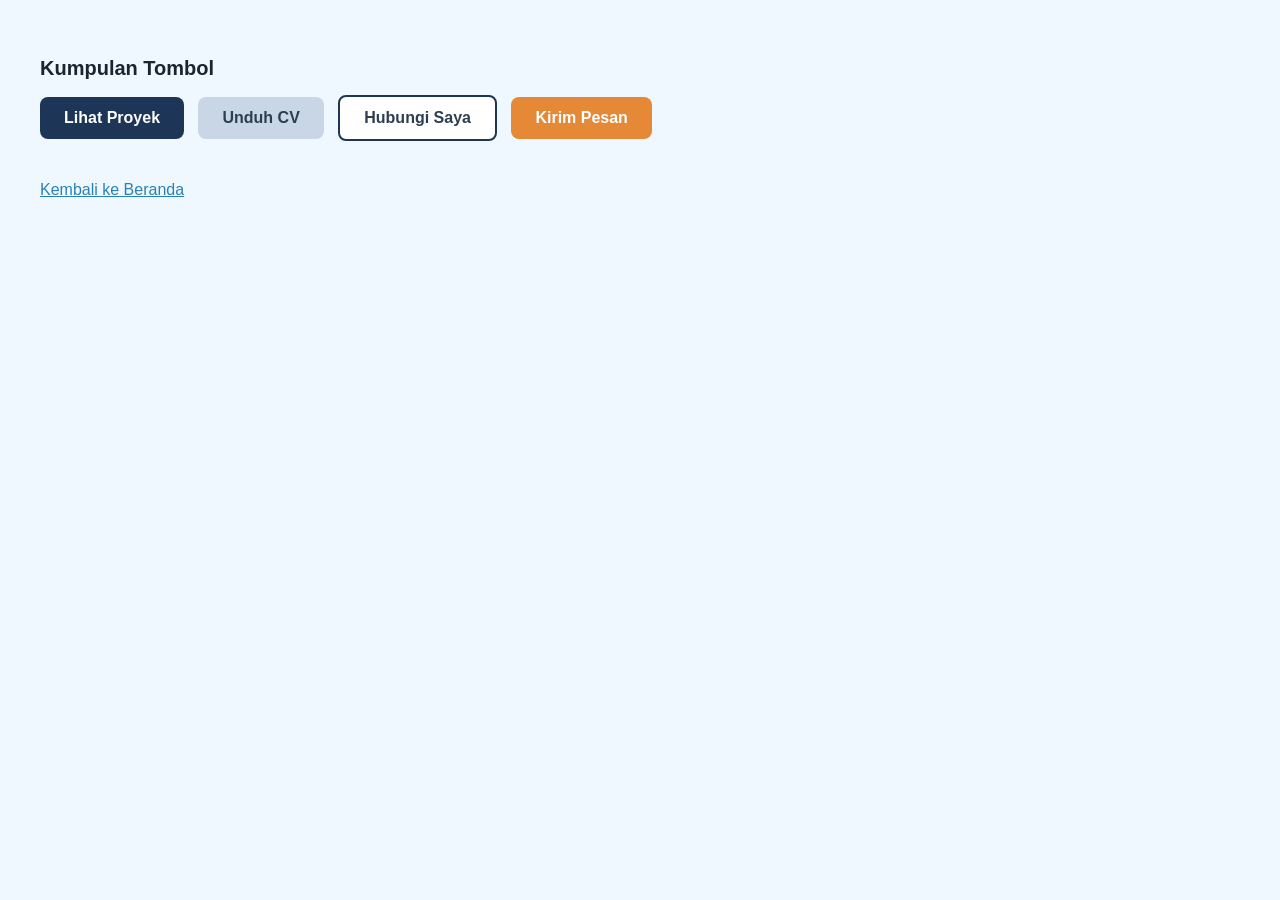
<file: components/button-set.html>
<!DOCTYPE html>
<html lang="id">
<head>
    <meta charset="UTF-8">
    <meta name="viewport" content="width=device-width, initial-scale=1.0">
    <title>Kumpulan Tombol - Soal 1.2</title>

    <!-- CSS Internal -->
    <style>
        /* Tag Selector */
        body {
            background-color: aliceblue; /* Nama warna (Color Name) */
            font-family: Arial, sans-serif; /* Font Arial dengan fallback sans-serif */
            margin: 20px;
            padding: 20px;
        }

        /* Tag Selector */
        h2 {
            color: #1a2530; /* Hex format */
            font-size: 20px;
            margin-bottom: 15px;
        }

        /* Class Selector (Dipakai oleh semua tombol) */
        .btn {
            display: inline-block;
            padding: 12px 24px;
            border-radius: 8px;
            font-weight: bold;
            text-decoration: none;
            cursor: pointer;
            border: none;
        }

        /* Descendant Selector (Margin antar tombol di dalam group) */
        .button-group .btn {
            margin-right: 10px;
            margin-bottom: 10px;
        }

        /* Class Selectors (Warna masing-masing tombol) */
        .btn-primary {
            background-color: #1d3557; /* Hex */
            color: #ffffff;
        }

        .btn-secondary {
            background-color: rgb(200, 214, 229); /* RGB format */
        }

        .btn-outline {
            background-color: #ffffff;
            border: 2px solid #1d3557;
        }

        .btn-send {
            background-color: rgba(230, 126, 34, 0.9); /* RGBA format */
            color: #ffffff;
        }

        /* Grouping Selector (Dua tombol berbagi warna teks gelap) */
        .btn-secondary, .btn-outline {
            color: #2c3e50;
        }

        /* Pseudo-class Selector (:hover) */
        .btn-primary:hover {
            background-color: #457b9d;
        }

        .btn-secondary:hover {
            background-color: rgb(170, 185, 200);
        }

        .btn-outline:hover {
            background-color: #1d3557;
            color: #ffffff;
        }

        .btn-send:hover {
            background-color: rgba(211, 84, 0, 1);
        }

        /* Footer link */
        footer {
            margin-top: 30px;
        }

        footer a {
            color: #2980b9;
        }
    </style>
</head>
<body>

    <main>
        <h2>Kumpulan Tombol</h2>

        <!-- Wrapper Button Group -->
        <div class="button-group">
            <a href="#" class="btn btn-primary">Lihat Proyek</a>
            <a href="#" class="btn btn-secondary">Unduh CV</a>
            <a href="#" class="btn btn-outline">Hubungi Saya</a>
            <a href="#" class="btn btn-send">Kirim Pesan</a>
        </div>
    </main>

    <footer>
        <a href="../index.html">Kembali ke Beranda</a>
    </footer>

</body>
</html>
</file>
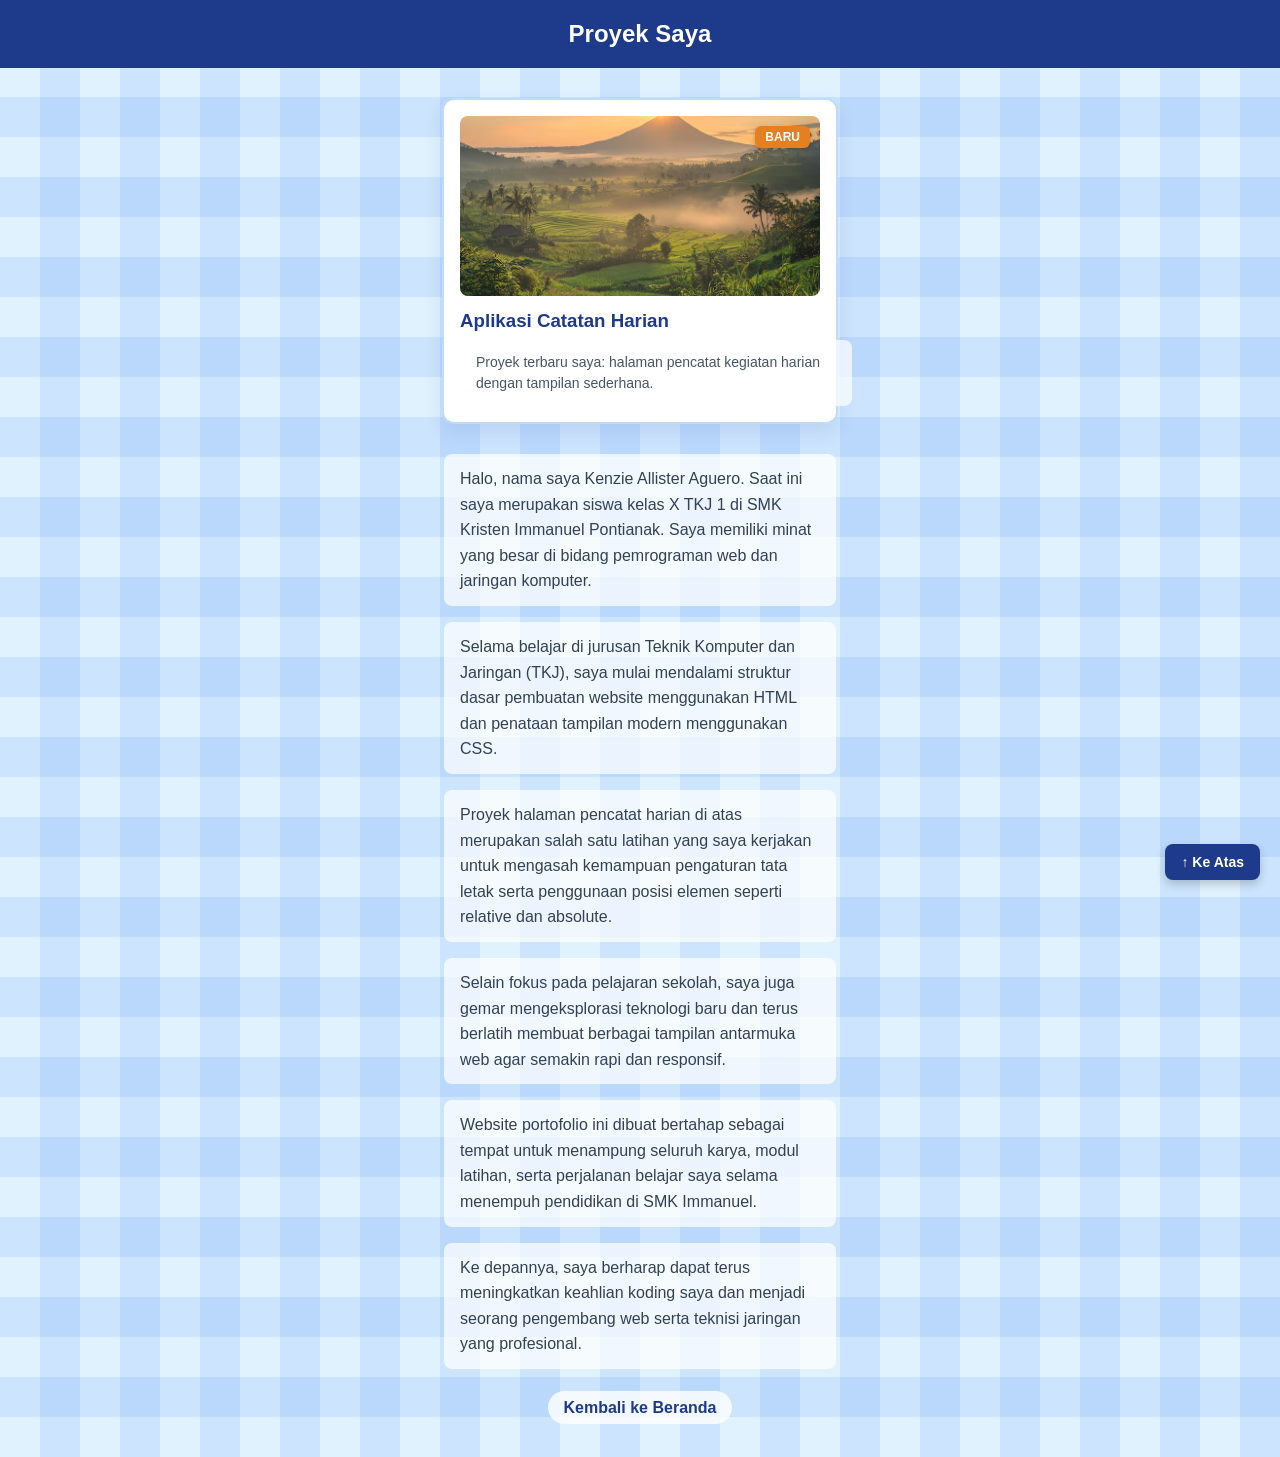
<file: components/card-badge.html>
<!DOCTYPE html>
<html lang="id">
<head>
    <meta charset="UTF-8">
    <meta name="viewport" content="width=device-width, initial-scale=1.0">
    <title>Kartu dengan Label & Ke Atas - Soal 2.2</title>

    <style>
        body {
            background-color: #e0f2fe;
            background-image: 
                repeating-linear-gradient(0deg, transparent, transparent 40px, rgba(59, 130, 246, 0.12) 40px, rgba(59, 130, 246, 0.12) 80px),
                repeating-linear-gradient(90deg, transparent, transparent 40px, rgba(59, 130, 246, 0.12) 40px, rgba(59, 130, 246, 0.12) 80px);
            font-family: Arial, sans-serif;
            margin: 0;
            padding: 0;
        }

        #top {
            background-color: #1e3a8a;
            color: #ffffff;
            text-align: center;
            padding: 20px;
        }

        #top h1 {
            margin: 0;
            font-size: 24px;
        }

        .card {
            position: relative;
            width: 360px;
            margin: 30px auto;
            background-color: #ffffff;
            border: 2px solid #bfdbfe;
            border-radius: 12px;
            padding: 16px;
            box-shadow: 0 8px 20px rgba(30, 58, 138, 0.1);
        }

        .card img {
            width: 100%;
            height: 180px;
            object-fit: cover;
            border-radius: 8px;
            display: block;
        }

        .card .badge {
            position: absolute;
            top: 26px;
            right: 26px;
            background-color: #e67e22;
            color: #ffffff;
            font-size: 12px;
            font-weight: bold;
            padding: 4px 10px;
            border-radius: 6px;
            box-shadow: 0 2px 5px rgba(0,0,0,0.2);
        }

        .card h3 {
            color: #1e3a8a;
            margin-top: 14px;
            margin-bottom: 8px;
        }

        .card p {
            color: #475569;
            font-size: 14px;
            line-height: 1.5;
            margin: 0;
        }

        main p {
            width: 360px;
            margin: 16px auto;
            color: #334155;
            line-height: 1.6;
            background-color: rgba(255, 255, 255, 0.7);
            padding: 12px 16px;
            border-radius: 8px;
        }

        .back-to-top {
            position: fixed;
            bottom: 20px;
            right: 20px;
            background-color: #1e3a8a;
            color: #ffffff;
            padding: 10px 16px;
            border-radius: 8px;
            text-decoration: none;
            font-weight: bold;
            font-size: 14px;
            z-index: 1000;
            box-shadow: 0 4px 10px rgba(0,0,0,0.2);
            transition: background-color 0.3s;
        }

        .back-to-top:hover {
            background-color: #2563eb;
        }

        footer {
            text-align: center;
            margin-top: 30px;
            padding-bottom: 40px;
        }

        footer a {
            color: #1e3a8a;
            text-decoration: none;
            font-weight: bold;
            background-color: rgba(255, 255, 255, 0.8);
            padding: 8px 16px;
            border-radius: 20px;
        }

        footer a:hover {
            text-decoration: underline;
        }
    </style>
</head>
<body>

    <header id="top">
        <h1>Proyek Saya</h1>
    </header>

    <main>
        <div class="card">
            <img src="../assets/images/alam.jpg" alt="Foto Kartu Terbaru Kenzie">
            <span class="badge">BARU</span>
            <h3>Aplikasi Catatan Harian</h3>
            <p>Proyek terbaru saya: halaman pencatat kegiatan harian dengan tampilan sederhana.</p>
        </div>

        <p>Halo, nama saya Kenzie Allister Aguero. Saat ini saya merupakan siswa kelas X TKJ 1 di SMK Kristen Immanuel Pontianak. Saya memiliki minat yang besar di bidang pemrograman web dan jaringan komputer.</p>
        <p>Selama belajar di jurusan Teknik Komputer dan Jaringan (TKJ), saya mulai mendalami struktur dasar pembuatan website menggunakan HTML dan penataan tampilan modern menggunakan CSS.</p>
        <p>Proyek halaman pencatat harian di atas merupakan salah satu latihan yang saya kerjakan untuk mengasah kemampuan pengaturan tata letak serta penggunaan posisi elemen seperti relative dan absolute.</p>
        <p>Selain fokus pada pelajaran sekolah, saya juga gemar mengeksplorasi teknologi baru dan terus berlatih membuat berbagai tampilan antarmuka web agar semakin rapi dan responsif.</p>
        <p>Website portofolio ini dibuat bertahap sebagai tempat untuk menampung seluruh karya, modul latihan, serta perjalanan belajar saya selama menempuh pendidikan di SMK Immanuel.</p>
        <p>Ke depannya, saya berharap dapat terus meningkatkan keahlian koding saya dan menjadi seorang pengembang web serta teknisi jaringan yang profesional.</p>
        
    </main>

    <footer>
        <a href="../index.html">Kembali ke Beranda</a>
    </footer>

    <a href="#top" class="back-to-top">↑ Ke Atas</a>

</body>
</file>
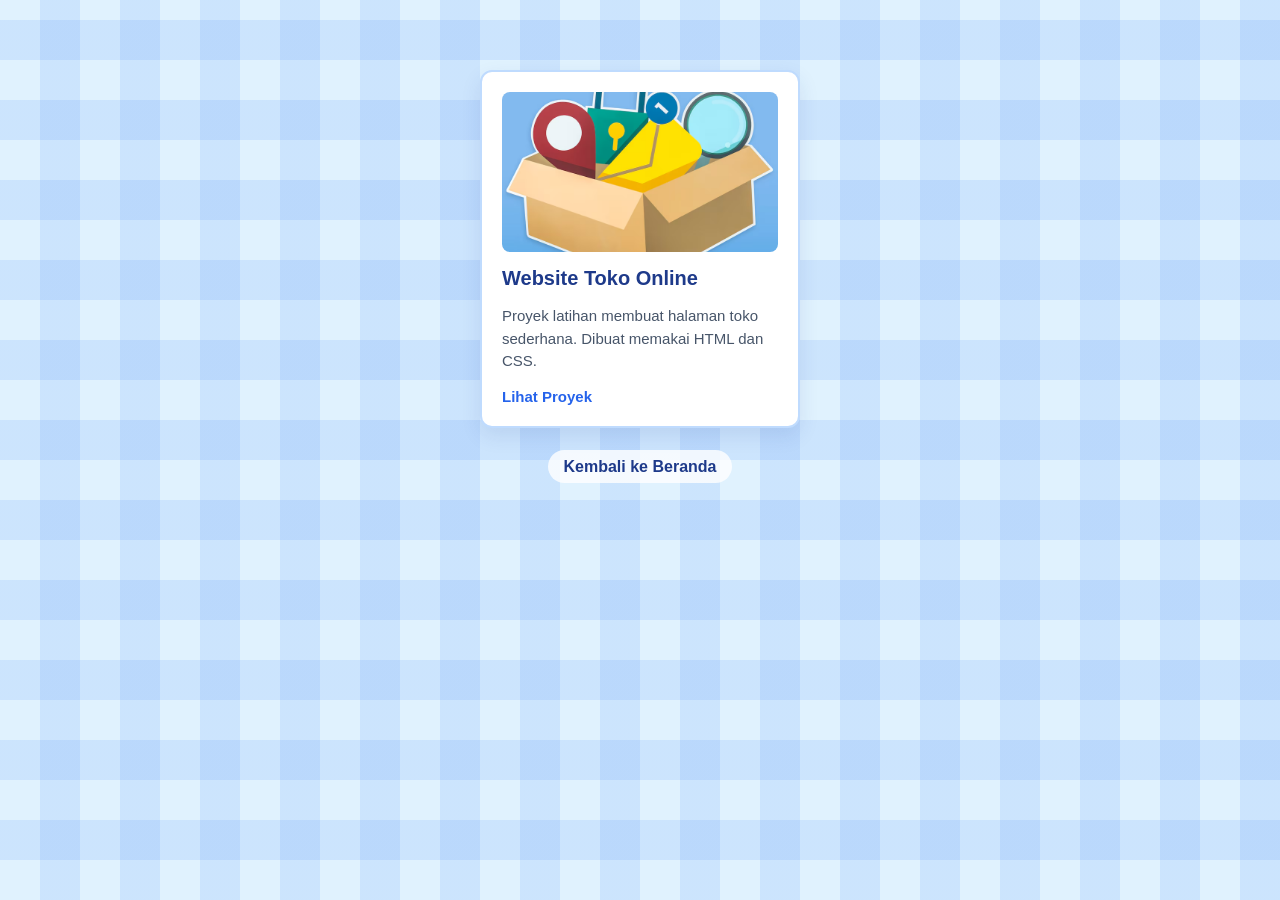
<file: components/card.html>
<!DOCTYPE html>
<html lang="id">
<head>
    <meta charset="UTF-8">
    <meta name="viewport" content="width=device-width, initial-scale=1.0">
    <title>Kartu Proyek - Soal 2.1</title>

    <!-- 
      Hitungan Lebar Kartu Tanpa box-sizing: border-box:
      Lebar dasar (width) = 320px
      Padding kiri-kanan (20px + 20px) = 40px
      Border kiri-kanan (2px + 2px) = 4px
      Total Lebar Fisik = 320px + 40px + 4px = 364px
    -->

    <style>
        * {
            box-sizing: border-box;
        }

        body {
            background-color: #e0f2fe;
            background-image: 
                repeating-linear-gradient(0deg, transparent, transparent 40px, rgba(59, 130, 246, 0.12) 40px, rgba(59, 130, 246, 0.12) 80px),
                repeating-linear-gradient(90deg, transparent, transparent 40px, rgba(59, 130, 246, 0.12) 40px, rgba(59, 130, 246, 0.12) 80px);
            font-family: Arial, sans-serif;
            margin: 0;
            padding: 40px 20px;
            min-height: 100vh;
        }

        .card {
            width: 320px;
            margin: 30px auto;
            padding: 20px;
            border: 2px solid #bfdbfe;
            background-color: #ffffff;
            border-radius: 12px;
            box-shadow: 0 8px 20px rgba(30, 58, 138, 0.1);
        }

        .card img {
            width: 100%;
            height: 160px;
            object-fit: cover;
            display: block;
            border-radius: 8px;
        }

        .card h3 {
            color: #1e3a8a;
            margin-top: 15px;
            margin-bottom: 8px;
            font-size: 20px;
        }

        .card p {
            font-size: 15px;
            color: #475569;
            line-height: 1.5;
            margin-bottom: 15px;
        }

        .card a {
            font-size: 15px;
            color: #2563eb;
            text-decoration: none;
            font-weight: bold;
            display: inline-block;
        }

        .card a:hover {
            text-decoration: underline;
        }

        footer {
            text-align: center;
            margin-top: 30px;
        }

        footer a {
            color: #1e3a8a;
            text-decoration: none;
            font-weight: bold;
            background-color: rgba(255, 255, 255, 0.8);
            padding: 8px 16px;
            border-radius: 20px;
        }

        footer a:hover {
            text-decoration: underline;
        }
    </style>
</head>
<body>

    <main>
        <div class="card">
            <img src="../assets/images/kotak.jpg" alt="Foto Proyek Toko Online Kenzie">
            <h3>Website Toko Online</h3>
            <p>Proyek latihan membuat halaman toko sederhana. Dibuat memakai HTML dan CSS.</p>
            <a href="#">Lihat Proyek</a>
        </div>
    </main>

    <footer>
        <a href="../index.html">Kembali ke Beranda</a>
    </footer>

</body>
</html>
</file>
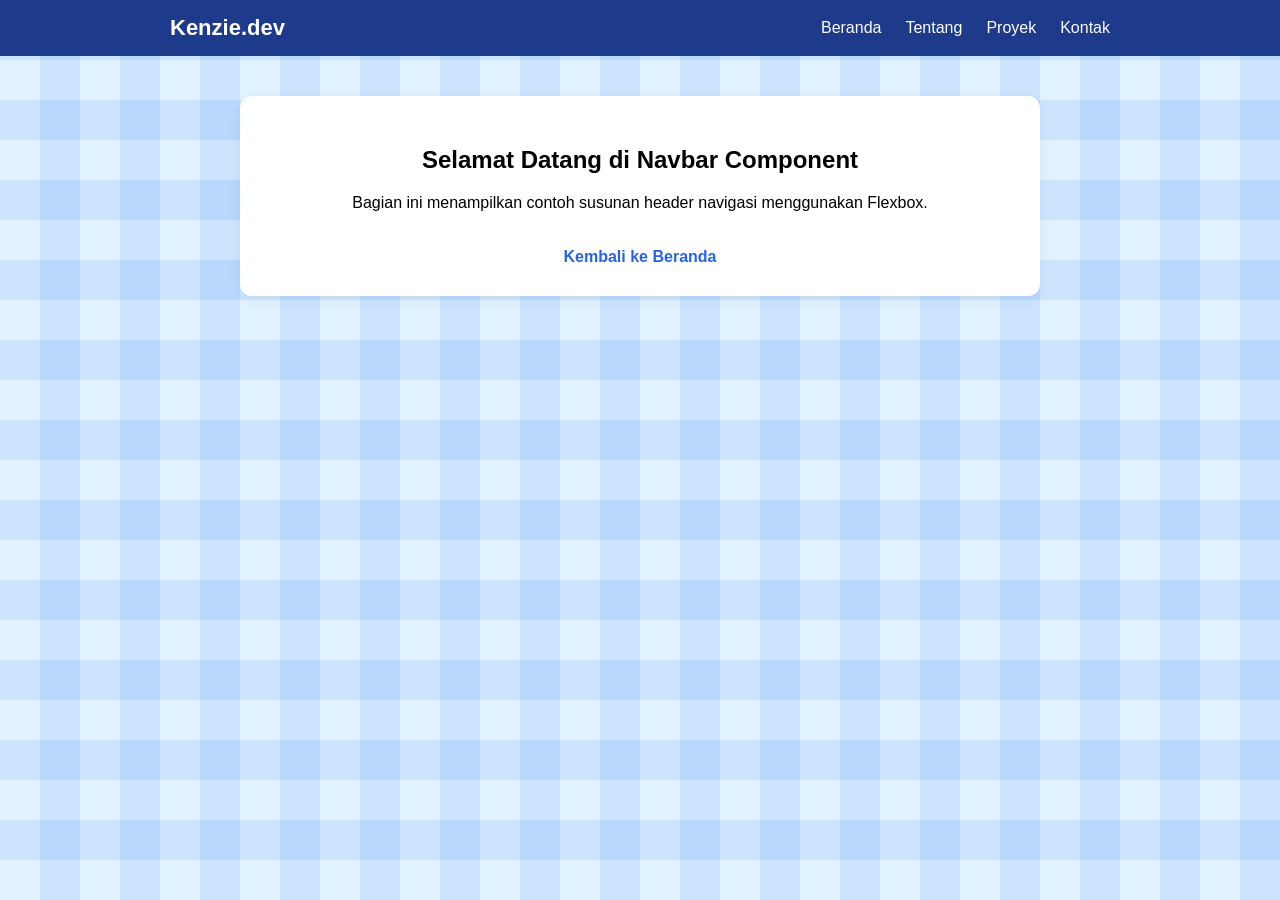
<file: components/navbar.html>
<!DOCTYPE html>
<html lang="id">
<head>
    <meta charset="UTF-8">
    <meta name="viewport" content="width=device-width, initial-scale=1.0">
    <title>Menu Navigasi (Navbar) - Kenzie</title>
    <link rel="stylesheet" href="../styles/navbar.css">
</head>
<body>

    <header id="main-header">
        <nav class="navbar">
            <div class="logo">Kenzie.dev</div>
            <ul class="nav-menu">
                <li><a href="#!">Beranda</a></li>
                <li><a href="#!">Tentang</a></li>
                <li><a href="#!">Proyek</a></li>
                <li><a href="#!">Kontak</a></li>
            </ul>
        </nav>
    </header>

    <main class="content">
        <h2>Selamat Datang di Navbar Component</h2>
        <p>Bagian ini menampilkan contoh susunan header navigasi menggunakan Flexbox.</p>
        
        <footer>
            <a href="../index.html" class="back-link">Kembali ke Beranda</a>
        </footer>
    </main>

</body>
</html>
</file>
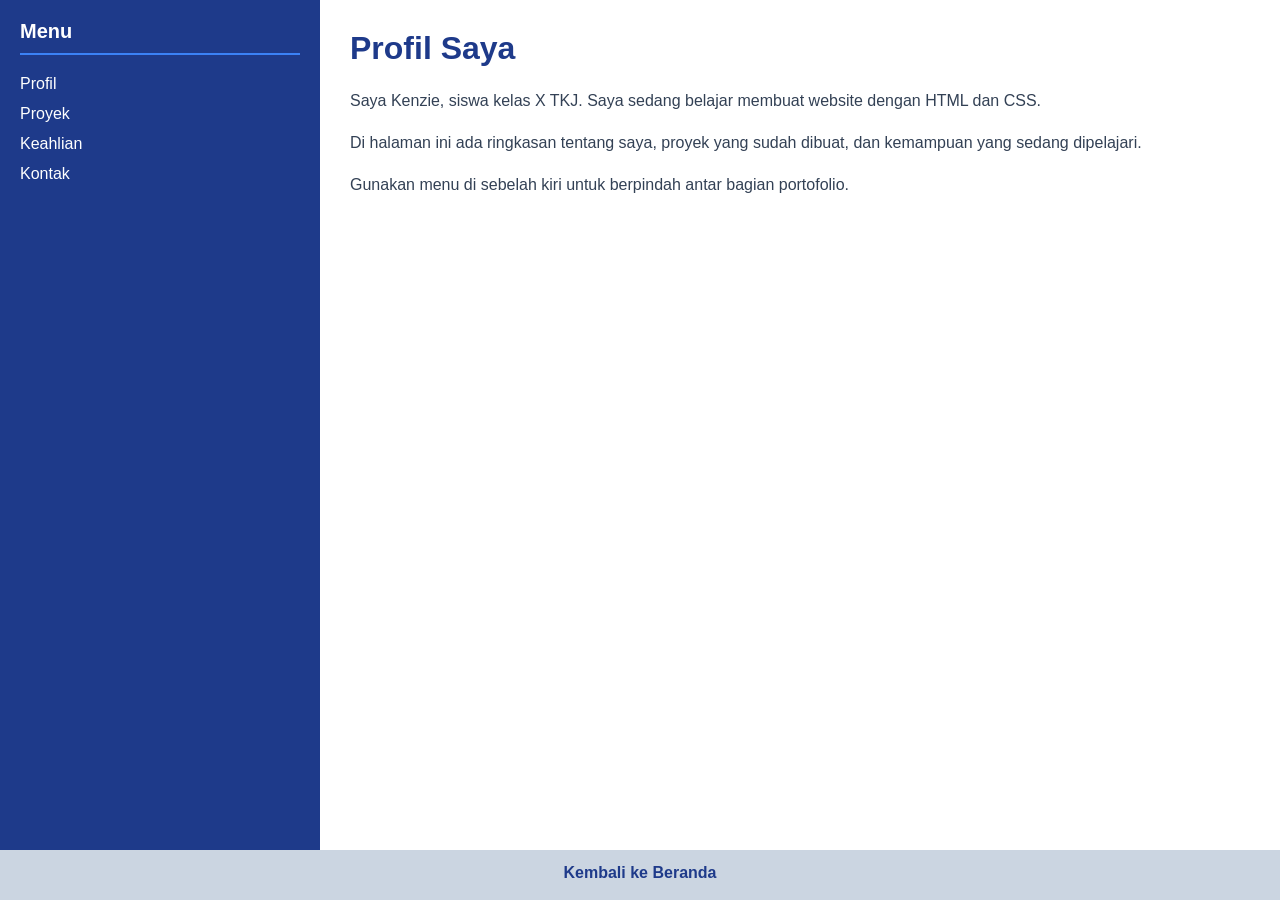
<file: components/sidebar.html>
<!DOCTYPE html>
<html lang="id">
<head>
    <meta charset="UTF-8">
    <meta name="viewport" content="width=device-width, initial-scale=1.0">
    <title>Menu Samping (Sidebar) - Kenzie</title>
    <style>
        * {
            box-sizing: border-box;
        }

        body {
            margin: 0;
            font-family: Arial, sans-serif;
            background-color: #f8fafc;
        }

        .layout {
            display: flex;
            min-height: calc(100vh - 50px);
        }

        #sidebar {
            width: 25%;
            background-color: #1e3a8a;
            color: #ffffff;
            padding: 20px;
        }

        #sidebar h3 {
            margin-top: 0;
            font-size: 20px;
            border-bottom: 2px solid #3b82f6;
            padding-bottom: 10px;
        }

        #sidebar nav {
            display: flex;
            flex-direction: column;
            gap: 12px;
            margin-top: 15px;
        }

        #sidebar a {
            color: #ffffff;
            text-decoration: none;
            font-size: 16px;
            transition: color 0.2s ease;
        }

        #sidebar a:hover {
            color: #93c5fd;
        }

        .main-content {
            width: 75%;
            padding: 30px;
            background-color: #ffffff;
        }

        .main-content h1 {
            color: #1e3a8a;
            margin-top: 0;
        }

        .main-content p {
            line-height: 1.6;
            color: #334155;
        }

        footer {
            text-align: center;
            padding: 14px;
            background-color: #cbd5e1;
            height: 50px;
        }

        footer a {
            color: #1e3a8a;
            text-decoration: none;
            font-weight: bold;
        }
    </style>
</head>
<body>

    <div class="layout">
        <aside id="sidebar">
            <h3>Menu</h3>
            <nav>
                <a href="#!">Profil</a>
                <a href="#!">Proyek</a>
                <a href="#!">Keahlian</a>
                <a href="#!">Kontak</a>
            </nav>
        </aside>

        <main class="main-content">
            <h1>Profil Saya</h1>
            <p>Saya Kenzie, siswa kelas X TKJ. Saya sedang belajar membuat website dengan HTML dan CSS.</p>
            <p>Di halaman ini ada ringkasan tentang saya, proyek yang sudah dibuat, dan kemampuan yang sedang dipelajari.</p>
            <p>Gunakan menu di sebelah kiri untuk berpindah antar bagian portofolio.</p>
        </main>
    </div>

    <footer>
        <a href="../index.html">Kembali ke Beranda</a>
    </footer>

</body>
</html>
</file>
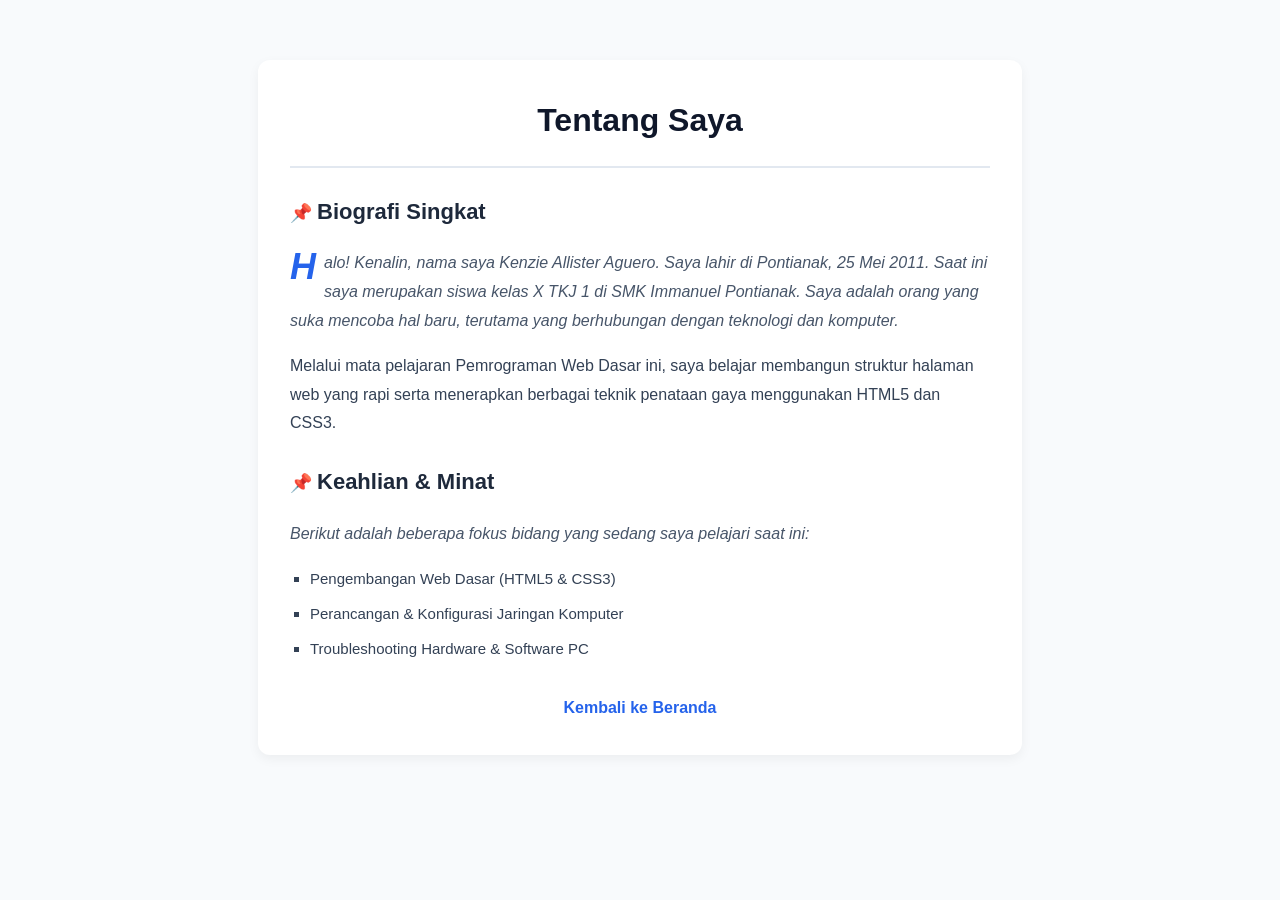
<file: pages/about.html>
<!DOCTYPE html>
<html lang="id">
<head>
    <meta charset="UTF-8">
    <meta name="viewport" content="width=device-width, initial-scale=1.0">
    <title>Tentang Saya - Kenzie</title>
    <link rel="stylesheet" href="../styles/about.css">
</head>
<body>

    <div id="about-container">
        <header id="about-header">
            <h1>Tentang Saya</h1>
        </header>

        <main>
            <h2 class="section-title">Biografi Singkat</h2>
            <p class="intro bio-text">
                Halo! Kenalin, nama saya Kenzie Allister Aguero. Saya lahir di Pontianak, 25 Mei 2011. Saat ini saya merupakan siswa kelas X TKJ 1 di SMK Immanuel Pontianak. Saya adalah orang yang suka mencoba hal baru, terutama yang berhubungan dengan teknologi dan komputer.
            </p>

            <p>
                Melalui mata pelajaran Pemrograman Web Dasar ini, saya belajar membangun struktur halaman web yang rapi serta menerapkan berbagai teknik penataan gaya menggunakan HTML5 dan CSS3.
            </p>

            <h2 class="section-title">Keahlian & Minat</h2>
            <p>Berikut adalah beberapa fokus bidang yang sedang saya pelajari saat ini:</p>

            <ul id="skill-list">
                <li>Pengembangan Web Dasar (HTML5 & CSS3)</li>
                <li>Perancangan & Konfigurasi Jaringan Komputer</li>
                <li>Troubleshooting Hardware & Software PC</li>
            </ul>
        </main>

        <footer>
            <a href="../index.html">Kembali ke Beranda</a>
        </footer>
    </div>

</body>
</html>
</file>
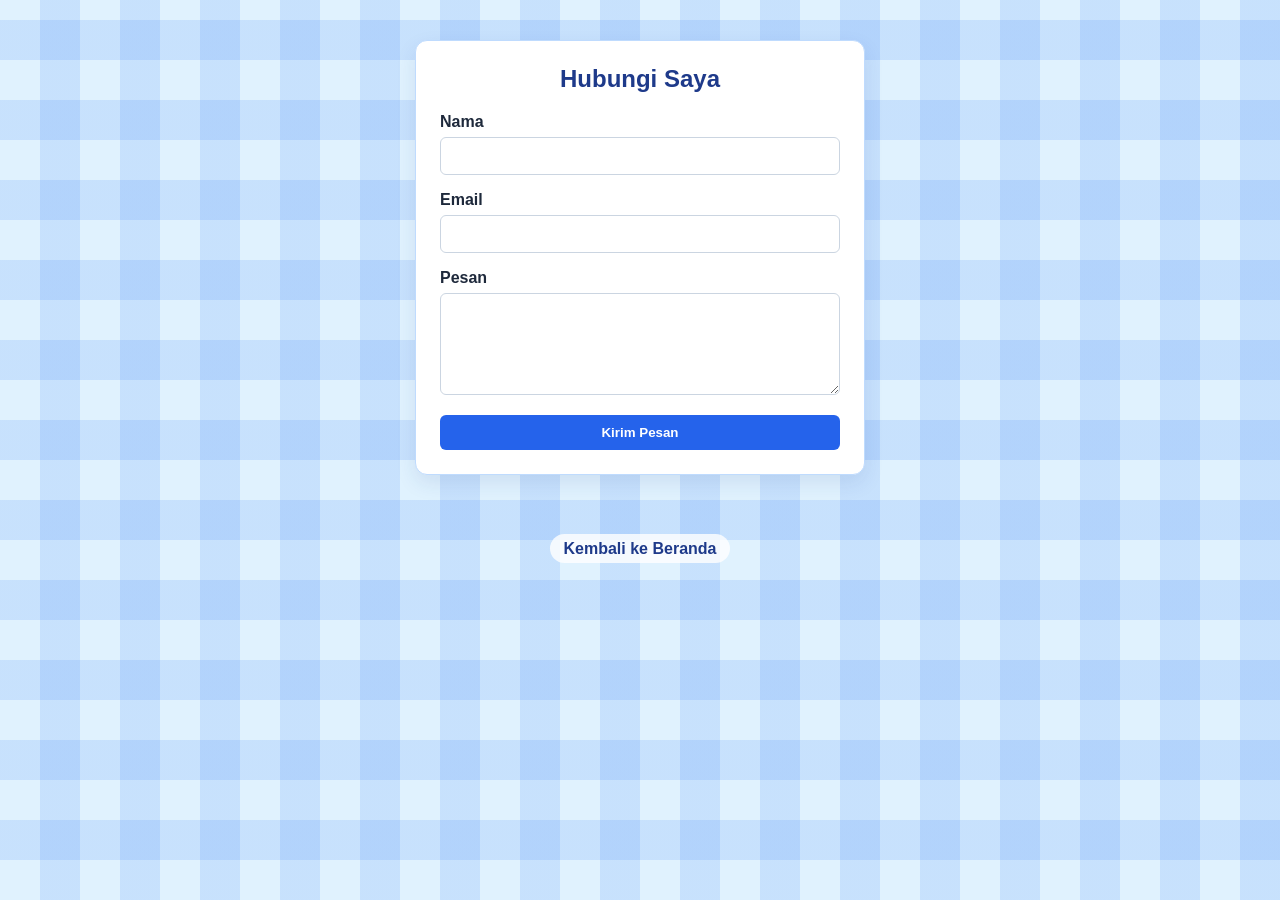
<file: pages/contact.html>
<!DOCTYPE html>
<html lang="id">
<head>
    <meta charset="UTF-8">
    <meta name="viewport" content="width=device-width, initial-scale=1.0">
    <title>Formulir Kontak - Kenzie</title>

    <!-- CSS Internal -->
    <style>
        /* CSS Gradient Pattern untuk Latar Belakang Kotak-Kotak Biru-Putih */
        body {
            background-color: #e0f2fe; /* Warna dasar biru muda soft */
            background-image: 
                repeating-linear-gradient(
                    0deg,
                    transparent,
                    transparent 40px,
                    rgba(59, 130, 246, 0.15) 40px,
                    rgba(59, 130, 246, 0.15) 80px
                ),
                repeating-linear-gradient(
                    90deg,
                    transparent,
                    transparent 40px,
                    rgba(59, 130, 246, 0.15) 40px,
                    rgba(59, 130, 246, 0.15) 80px
                );
            font-family: Arial, sans-serif;
            margin: 0;
            padding: 0;
            min-height: 100vh;
        }

        #contact {
            padding: 40px 20px;
        }

        /* Kartu Formulir Kontak */
        .contact-form {
            width: 400px;
            margin: 0 auto;
            padding: 24px;
            border: 1px solid #bfdbfe;
            background-color: #ffffff; /* Latar kartu tetap putih padat agar teks jelas */
            border-radius: 12px;
            box-shadow: 0 8px 20px rgba(30, 58, 138, 0.1);
        }

        .contact-form h2 {
            text-align: center;
            color: #1e3a8a;
            margin-top: 0;
            margin-bottom: 20px;
        }

        .form-group {
            margin-bottom: 16px;
        }

        .form-group label {
            display: block;
            font-weight: bold;
            margin-bottom: 6px;
            color: #1e293b;
        }

        .form-group input, 
        .form-group textarea {
            box-sizing: border-box;
            width: 100%;
            padding: 10px;
            border: 1px solid #cbd5e1;
            border-radius: 6px;
            font-family: inherit;
            font-size: 14px;
        }

        /* Focus state saat kotak input diklik */
        .form-group input:focus, 
        .form-group textarea:focus {
            outline: none;
            border-color: #2563eb;
            background-color: #eff6ff;
        }

        .btn-submit {
            background-color: #2563eb;
            color: #ffffff;
            padding: 10px 20px;
            border: none;
            border-radius: 6px;
            font-weight: bold;
            cursor: pointer;
            transition: background-color 0.3s;
            width: 100%; /* Dibuat penuh agar tampil makin keren */
        }

        .btn-submit:hover {
            background-color: #1d4ed8;
        }

        footer {
            text-align: center;
            margin-top: 25px;
            padding-bottom: 30px;
        }

        footer a {
            color: #1e3a8a;
            text-decoration: none;
            font-weight: bold;
            background-color: rgba(255, 255, 255, 0.8);
            padding: 6px 14px;
            border-radius: 20px;
        }

        footer a:hover {
            text-decoration: underline;
        }
    </style>
</head>
<body>

    <section id="contact">
        <form class="contact-form">
            <h2>Hubungi Saya</h2>

            <div class="form-group">
                <label for="name">Nama</label>
                <input type="text" id="name" name="name" required>
            </div>

            <div class="form-group">
                <label for="email">Email</label>
                <input type="email" id="email" name="email" required>
            </div>

            <div class="form-group">
                <label for="message">Pesan</label>
                <textarea id="message" name="message" rows="5" required></textarea>
            </div>

            <button type="submit" class="btn-submit">Kirim Pesan</button>
        </form>
    </section>

    <footer>
        <a href="../index.html">Kembali ke Beranda</a>
    </footer>

</body>
</html>
</file>
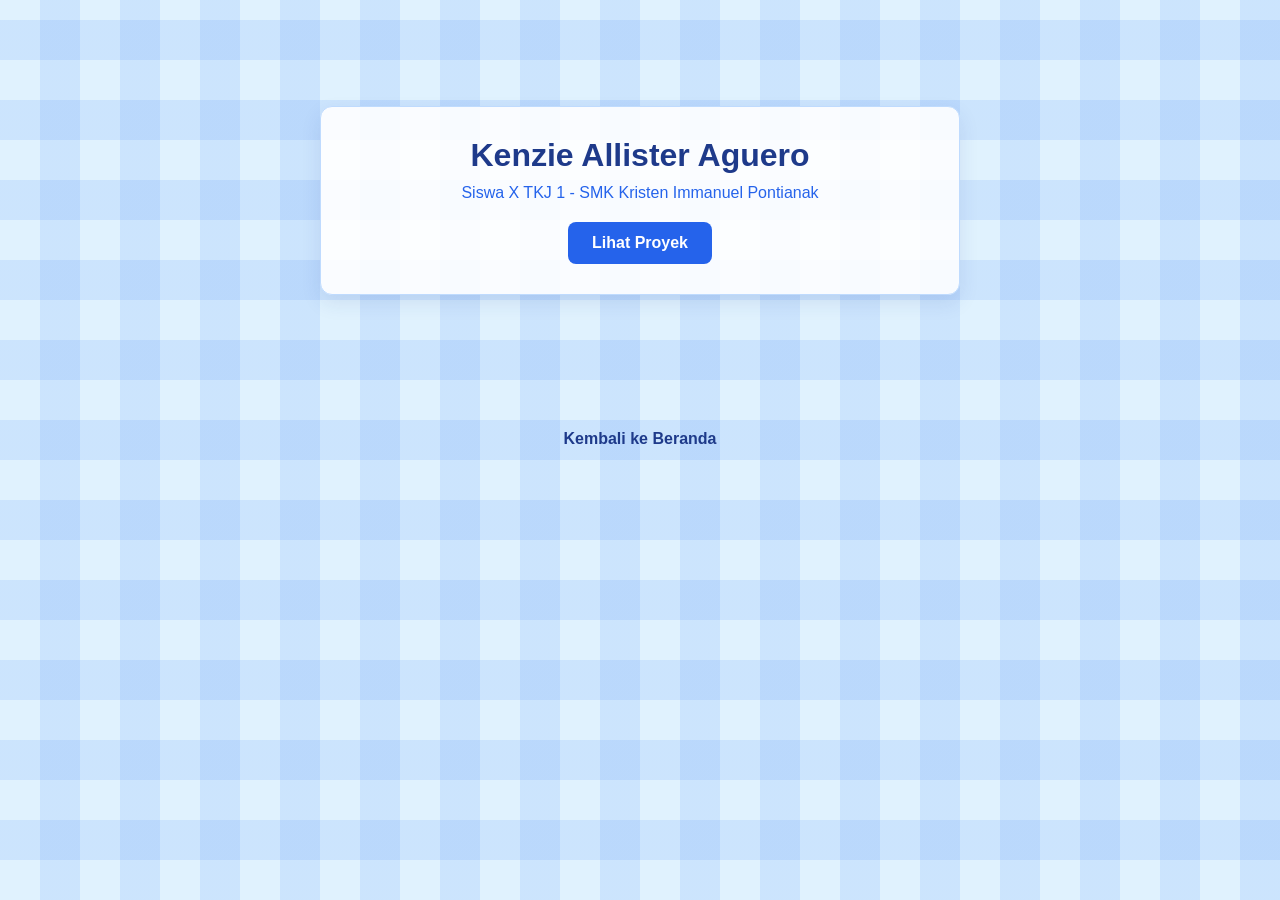
<file: pages/hero.html>
<!DOCTYPE html>
<html lang="id">
<head>
    <meta charset="UTF-8">
    <meta name="viewport" content="width=device-width, initial-scale=1.0">
    <title>Hero Section - Soal 4.2</title>
    <link rel="stylesheet" href="../styles/hero.css">
</head>
<body>

    <main>
        <section id="hero">
            <div class="hero-content">
                <h1>Kenzie Allister Aguero</h1>
                <p>Siswa X TKJ 1 - SMK Kristen Immanuel Pontianak</p>
                <a href="about.html" class="btn">Lihat Proyek</a>
            </div>
        </section>
    </main>

    <footer>
        <a href="../index.html">Kembali ke Beranda</a>
    </footer>

</body>
</html>
</file>
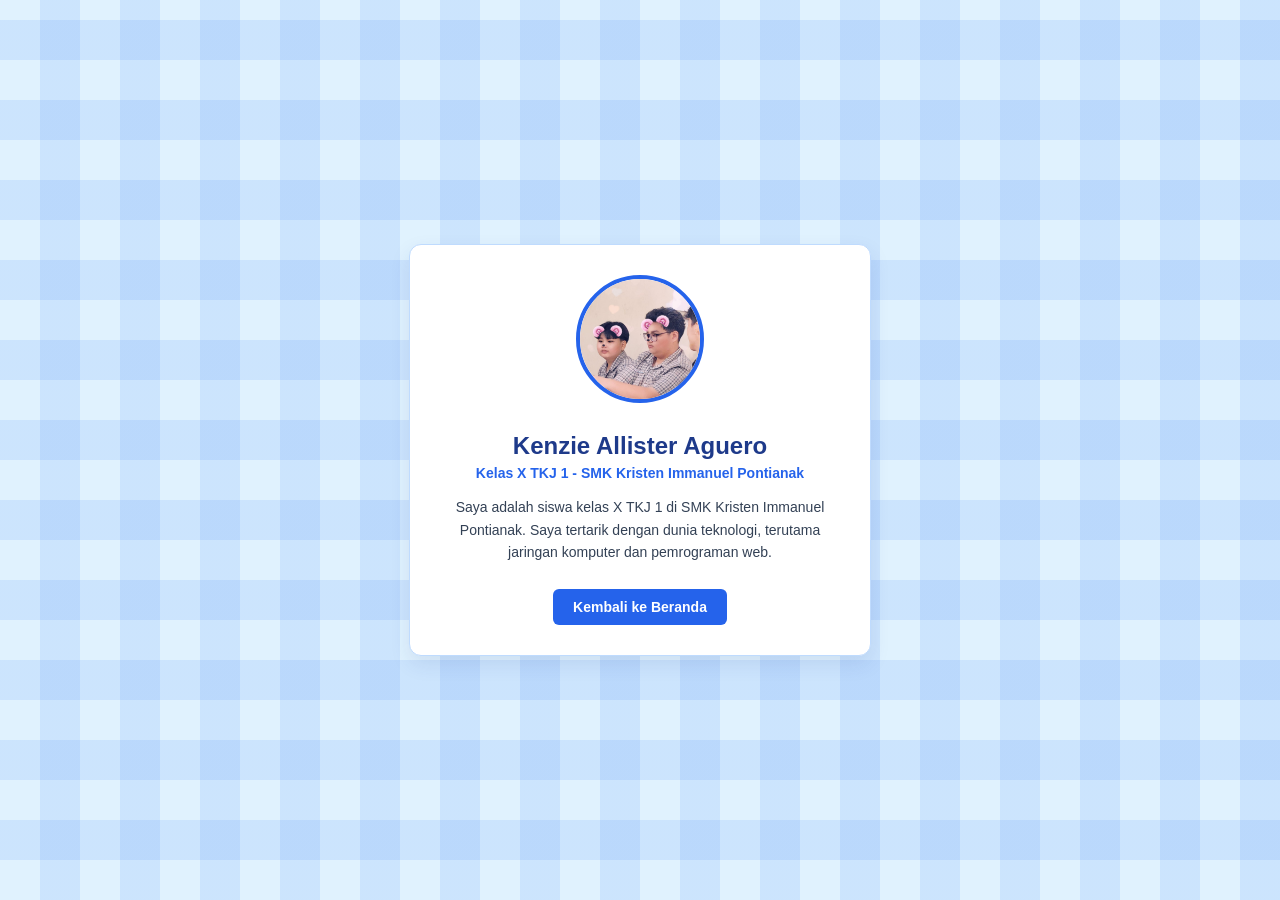
<file: pages/profile.html>
<!DOCTYPE html>
<html lang="id">
<head>
    <meta charset="UTF-8">
    <meta name="viewport" content="width=device-width, initial-scale=1.0">
    <title>Profil Singkat - Soal 1.1</title>
</head>
<body style="background-color: #e0f2fe; background-image: repeating-linear-gradient(0deg, transparent, transparent 40px, rgba(59, 130, 246, 0.12) 40px, rgba(59, 130, 246, 0.12) 80px), repeating-linear-gradient(90deg, transparent, transparent 40px, rgba(59, 130, 246, 0.12) 40px, rgba(59, 130, 246, 0.12) 80px); font-family: Arial, sans-serif; margin: 0; padding: 40px 20px; display: flex; justify-content: center; align-items: center; min-height: 100vh; box-sizing: border-box;">

    <div style="background-color: #ffffff; padding: 30px; border-radius: 12px; border: 1px solid #bfdbfe; box-shadow: 0 8px 20px rgba(30, 58, 138, 0.1); max-width: 400px; text-align: center;">
        
        <img src="../assets/images/foto.jpeg" alt="Foto Profil Kenzie" style="width: 120px; height: 120px; border-radius: 50%; object-fit: cover; border: 4px solid #2563eb; margin-bottom: 15px;">

        <h1 style="color: #1e3a8a; font-size: 24px; margin: 10px 0 5px 0;">Kenzie Allister Aguero</h1>
        <p style="color: #2563eb; font-size: 14px; margin: 0 0 15px 0; font-weight: bold;">Kelas X TKJ 1 - SMK Kristen Immanuel Pontianak</p>

        <p style="color: #334155; font-size: 14px; line-height: 1.6; margin-bottom: 25px;">
            Saya adalah siswa kelas X TKJ 1 di SMK Kristen Immanuel Pontianak. Saya tertarik dengan dunia teknologi, terutama jaringan komputer dan pemrograman web.
        </p>

        <a href="../index.html" style="display: inline-block; padding: 10px 20px; background-color: #2563eb; color: #ffffff; text-decoration: none; border-radius: 6px; font-size: 14px; font-weight: bold;">Kembali ke Beranda</a>

    </div>

</body>
</html>
</file>
<file: styles/navbar.css>
* {
    box-sizing: border-box;
}

body {
    margin: 0;
    font-family: Arial, sans-serif;
    background-color: #e0f2fe;
    background-image: 
        repeating-linear-gradient(0deg, transparent, transparent 40px, rgba(59, 130, 246, 0.12) 40px, rgba(59, 130, 246, 0.12) 80px),
        repeating-linear-gradient(90deg, transparent, transparent 40px, rgba(59, 130, 246, 0.12) 40px, rgba(59, 130, 246, 0.12) 80px);
    min-height: 100vh;
}

#main-header {
    background-color: #1e3a8a;
}

.navbar {
    display: flex;
    justify-content: space-between;
    align-items: center;
    padding: 15px 30px;
    max-width: 1000px;
    margin: 0 auto;
}

.logo {
    color: #ffffff;
    font-size: 22px;
    font-weight: bold;
}

.nav-menu {
    display: flex;
    gap: 24px;
    margin: 0;
    padding: 0;
}

.nav-menu > li {
    list-style: none;
}

.nav-menu a {
    color: #ffffff;
    text-decoration: none;
    font-weight: 500;
    transition: color 0.2s ease;
}

.nav-menu a:hover {
    color: #93c5fd;
}

.content {
    max-width: 800px;
    margin: 40px auto;
    background: #ffffff;
    padding: 30px;
    border-radius: 12px;
    text-align: center;
    box-shadow: 0 4px 15px rgba(0,0,0,0.05);
}

.back-link {
    color: #2563eb;
    text-decoration: none;
    font-weight: bold;
    display: inline-block;
    margin-top: 20px;
}
</file>
<file: styles/about.css>
/* Reset & Typography Utama */
body {
    font-family: 'Segoe UI', Tahoma, Geneva, Verdana, sans-serif;
    font-size: 16px;
    line-height: 1.8;
    background-color: #f8fafc;
    color: #334155;
    margin: 0;
    padding: 20px;
}

/* ID Selector untuk Wadah Utama */
#about-container {
    max-width: 700px;
    margin: 40px auto;
    background-color: #ffffff;
    padding: 32px;
    border-radius: 12px;
    box-shadow: 0 4px 12px rgba(0, 0, 0, 0.05);
}

/* ID Selector Header */
#about-header {
    text-align: center;
    border-bottom: 2px solid #e2e8f0;
    padding-bottom: 16px;
    margin-bottom: 24px;
}

/* Child Combinator (Direct Child h1 dari #about-header) */
#about-header > h1 {
    font-size: 32px;
    font-weight: 700;
    color: #0f172a;
    margin: 0;
}

/* Pseudo-element ::first-letter (Huruf pertama paragraf awal besar & berwarna) */
.bio-text::first-letter {
    font-size: 36px;
    font-weight: bold;
    color: #2563eb;
    float: left;
    margin-right: 8px;
    line-height: 1;
}

/* Pseudo-element ::before (Menambahkan dekorasi sebelum judul section) */
.section-title::before {
    content: "📌 ";
    font-size: 18px;
}

.section-title {
    font-size: 22px;
    font-weight: 600;
    color: #1e293b;
    margin-top: 24px;
}

/* Adjacent Sibling Combinator (+) -> Paragraf tepat setelah h2 dicetak miring */
h2 + p {
    font-style: italic;
    color: #475569;
}

/* General Sibling Combinator (~) -> Semua p setelah elemen intro */
.intro ~ p {
    margin-bottom: 16px;
}

/* ID Selector untuk Daftar Keahlian */
#skill-list {
    list-style-type: square;
    padding-left: 20px;
}

#skill-list li {
    font-size: 15px;
    margin-bottom: 8px;
}

/* Footer Link */
footer {
    margin-top: 32px;
    text-align: center;
}

footer a {
    color: #2563eb;
    text-decoration: none;
    font-weight: bold;
}

footer a:hover {
    text-decoration: underline;
}
</file>
<file: styles/hero.css>
* {
    box-sizing: border-box;
}

body {
    font-family: Arial, sans-serif;
    margin: 0;
    padding: 0;
    background-color: #e0f2fe;
    background-image: 
        repeating-linear-gradient(0deg, transparent, transparent 40px, rgba(59, 130, 246, 0.12) 40px, rgba(59, 130, 246, 0.12) 80px),
        repeating-linear-gradient(90deg, transparent, transparent 40px, rgba(59, 130, 246, 0.12) 40px, rgba(59, 130, 246, 0.12) 80px);
    min-height: 100vh;
}

@keyframes slide-up {
    0% {
        transform: translateY(60px);
        opacity: 0;
    }
    25% {
        transform: translateY(40px);
        opacity: 0.25;
    }
    50% {
        transform: translateY(20px);
        opacity: 0.5;
    }
    75% {
        transform: translateY(8px);
        opacity: 0.8;
    }
    100% {
        transform: translateY(0);
        opacity: 1;
    }
}

#hero {
    height: 400px;
    display: flex;
    justify-content: center;
    align-items: center;
    text-align: center;
}

.hero-content {
    width: 640px;
    padding: 30px;
    background-color: rgba(255, 255, 255, 0.9);
    border-radius: 12px;
    border: 1px solid #bfdbfe;
    box-shadow: 0 8px 20px rgba(30, 58, 138, 0.1);
}

.hero-content h1, 
.hero-content p {
    animation-name: slide-up;
    animation-duration: 1.2s;
    animation-timing-function: ease-out;
    animation-delay: 0.3s;
    animation-iteration-count: 1;
    animation-direction: normal;
    animation-fill-mode: backwards;
}

.hero-content h1 {
    color: #1e3a8a;
    margin: 0 0 10px 0;
    font-size: 32px;
}

.hero-content p {
    color: #2563eb;
    margin: 0 0 20px 0;
    font-size: 16px;
    animation-delay: 0.6s;
}

.btn {
    display: inline-block;
    background-color: #2563eb;
    color: #ffffff;
    padding: 12px 24px;
    text-decoration: none;
    border-radius: 8px;
    font-weight: bold;
    transition: background-color 0.3s ease;
}

.btn:hover {
    background-color: #1d4ed8;
}

footer {
    text-align: center;
    margin-top: 30px;
}

footer a {
    color: #1e3a8a;
    text-decoration: none;
    font-weight: bold;
}
</file>
